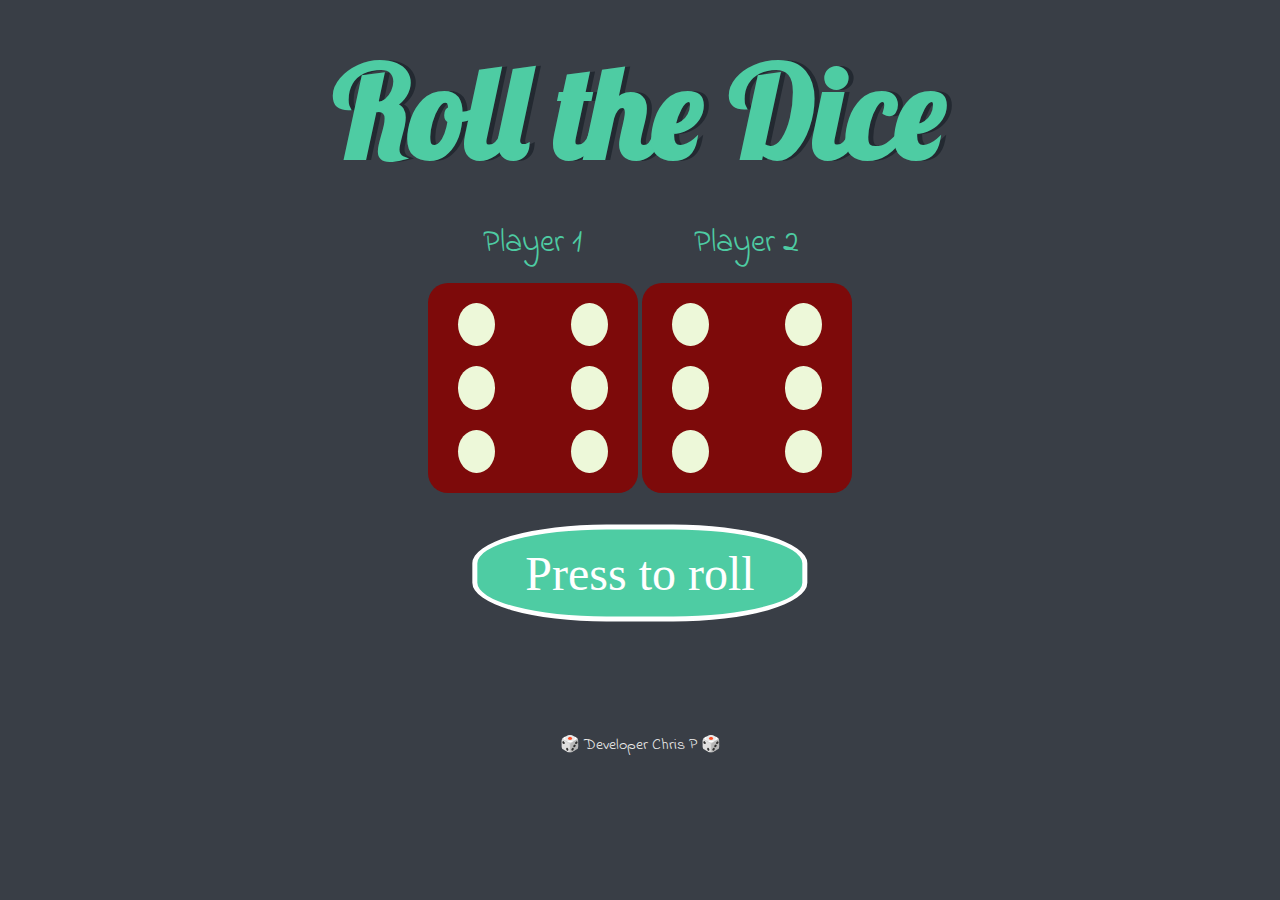
<file: index.html>
<!DOCTYPE html>
<html lang="en" dir="ltr">
  <head>
    <meta charset="utf-8">
    <title>Dicee</title>
    <link rel="stylesheet" href="styles.css">
    <link href="https://fonts.googleapis.com/css?family=Indie+Flower|Lobster" rel="stylesheet">

  </head>
  <body>

    <div class="container">
      <h1>Roll the Dice</h1>

      <div class="dice">
        <p class="p1">Player 1</p>
        <div class="diceCSS" >
          <div id="one" class="on"></div>
          <div id="two"></div>
          <div id="three" class="on"></div>
          <div id="four" class="on"></div>
          <div id="five"></div>
          <div id="six" class="on"></div>
          <div id="seven" class="on"></div>
          <div id="eight"></div>
          <div id="nine" class="on"></div>
        </div>
      </div>

      <div class="dice">
        <p class="p2">Player 2</p>
        <div class="diceCSS" >
          <div id="one2" class="on"></div>
          <div id="two2"></div>
          <div id="three2" class="on"></div>
          <div id="four2" class="on"></div>
          <div id="five2"></div>
          <div id="six2" class="on"></div>
          <div id="seven2" class="on"></div>
          <div id="eight2"></div>
          <div id="nine2" class="on"></div>
        </div>
      </div>

      
      <button class="btn" onClick="refreshPage()">Press to roll</button>
    </div>
    
    <script src="./index3.js" Content-type: text/html; charset=UTF-8></script>
  </body>

  <footer>
     🎲 Developer Chris P 🎲 
  </footer>
</html>
</file>
<file: styles.css>
*, *::before, *::after {
  box-sizing: border-box;
}

:root{
  --diceDotColour:rgb(237, 248, 217);
}

.container {
  width: 70%;
  margin: auto;
  text-align: center;
}

.dice {
  text-align: center;
  display: inline-block;
  
}

body {
  background-color: #393E46;
}

h1 {
  margin: 30px;
  font-family: 'Lobster', cursive;
  text-shadow: 5px 0 #232931;
  font-size: 8rem;
  color: #4ECCA3;
}

p {
  font-size: 2rem;
  color: #4ECCA3;
  font-family: 'Indie Flower', cursive;
  width: 210px;
  margin:auto;
  margin-bottom: 1rem;
  text-transform: capitalize;
  text-wrap:wrap;
  
}

img {
  width: 80%;
}

button {
  height: fit-content;
  width: fit-content%;
  display: block;
  margin-top: 5rem;
  left:50%;
  transform: translate(-50%, -50%);
  font-family: inherit;
  color:white;
  font-size:3rem;
  
  position: relative;
  padding:1rem 3rem;
  border-radius:40%;
  background-color:#4ECCA3;
  border:solid 5px;
}

button:is(:hover, :focus){
  background-color: #040b09;
  cursor: pointer;
}
p:is(:hover, :focus){
  
  cursor: pointer;
}

footer {
  margin-top: 5%;
  color: #EEEEEE;
  text-align: center;
  font-family: 'Indie Flower', cursive;

}

.diceCSS {
  display: grid;
  
  
  gap:20px;
  grid-template-columns: 1fr 1fr 1fr;
  height:210px;
  width:210px;
  background-color: #7D0A0A;
  border-radius: 20px;
  padding:20px 30px;
}
.diceCSS:is(:hover,:focus){
  cursor:grab;
}
.diceCSSgrabbed:is(:hover,:focus){
  cursor:grabbing;
}

.diceCSS div{
  
  /*margin:12px;*/
  border-radius: 50%;
  
}

.diceCSS .on{
  background-color: var(--diceDotColour);
}
</file>
